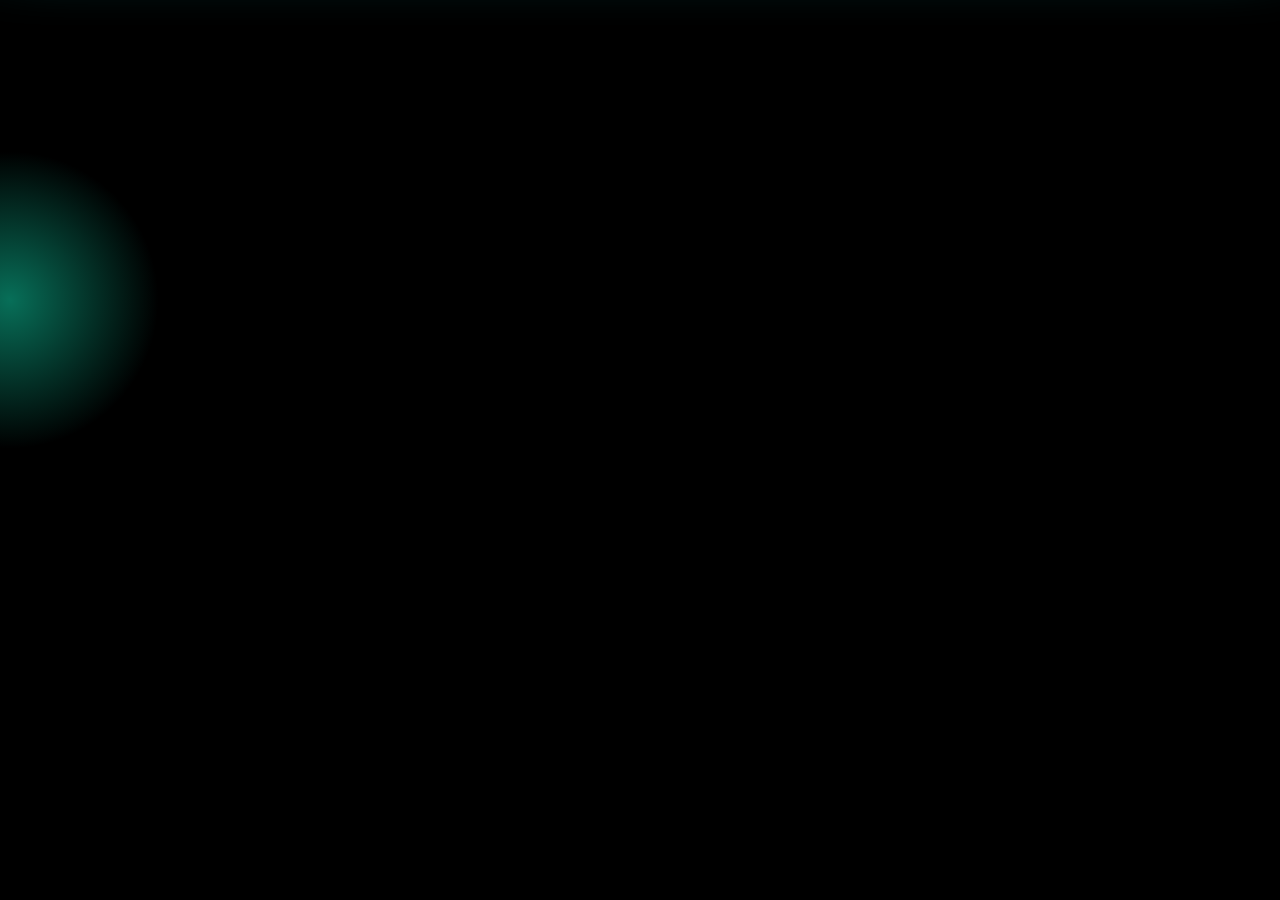
<file: bgdesign/index.html>
<!DOCTYPE html>
<html lang="en">
  <head>
    <meta charset="UTF-8" />
    <meta name="viewport" content="width=device-width, initial-scale=1.0" />
    <title>Document</title>
    <link rel="stylesheet" href="style.css" />
  </head>
  <body>
    <section class="rod">
        <div class="rodspan"></div>
      <section class="grid">
        <span class="item"></span><span class="item"></span
        ><span class="item"></span><span class="item"></span
        ><span class="item"></span><span class="item"></span
        ><span class="item"></span><span class="item"></span
        ><span class="item"></span><span class="item"></span
        ><span class="item"></span><span class="item"></span
        ><span class="item"></span><span class="item"></span
        ><span class="item"></span><span class="item"></span
        ><span class="item"></span><span class="item"></span
        ><span class="item"></span><span class="item"></span
        ><span class="item"></span><span class="item"></span
        ><span class="item"></span><span class="item"></span
        ><span class="item"></span><span class="item"></span
        ><span class="item"></span><span class="item"></span
        ><span class="item"></span><span class="item"></span
        ><span class="item"></span><span class="item"></span
        ><span class="item"></span><span class="item"></span
        ><span class="item"></span><span class="item"></span
        ><span class="item"></span><span class="item"></span
        ><span class="item"></span><span class="item"></span
        ><span class="item"></span><span class="item"></span
        ><span class="item"></span><span class="item"></span
        ><span class="item"></span><span class="item"></span
        ><span class="item"></span><span class="item"></span
        ><span class="item"></span><span class="item"></span
        ><span class="item"></span><span class="item"></span
        ><span class="item"></span><span class="item"></span
        ><span class="item"></span><span class="item"></span
        ><span class="item"></span><span class="item"></span
        ><span class="item"></span><span class="item"></span
        ><span class="item"></span><span class="item"></span
        ><span class="item"></span><span class="item"></span
        ><span class="item"></span><span class="item"></span
        ><span class="item"></span><span class="item"></span
        ><span class="item"></span><span class="item"></span
        ><span class="item"></span><span class="item"></span
        ><span class="item"></span><span class="item"></span
        ><span class="item"></span><span class="item"></span
        ><span class="item"></span><span class="item"></span
        ><span class="item"></span><span class="item"></span
        ><span class="item"></span><span class="item"></span
        ><span class="item"></span><span class="item"></span
        ><span class="item"></span><span class="item"></span
        ><span class="item"></span><span class="item"></span
        ><span class="item"></span><span class="item"></span
        ><span class="item"></span><span class="item"></span
        ><span class="item"></span><span class="item"></span
        ><span class="item"></span><span class="item"></span
        ><span class="item"></span><span class="item"></span
        ><span class="item"></span><span class="item"></span
        ><span class="item"></span><span class="item"></span
        ><span class="item"></span><span class="item"></span
        ><span class="item"></span><span class="item"></span
        ><span class="item"></span><span class="item"></span
        ><span class="item"></span><span class="item"></span
        ><span class="item"></span><span class="item"></span
        ><span class="item"></span><span class="item"></span
        ><span class="item"></span><span class="item"></span
        ><span class="item"></span><span class="item"></span
        ><span class="item"></span><span class="item"></span
        ><span class="item"></span><span class="item"></span
        ><span class="item"></span><span class="item"></span
        ><span class="item"></span><span class="item"></span
        ><span class="item"></span><span class="item"></span
        ><span class="item"></span><span class="item"></span
        ><span class="item"></span><span class="item"></span
        ><span class="item"></span><span class="item"></span
        ><span class="item"></span><span class="item"></span
        ><span class="item"></span><span class="item"></span
        ><span class="item"></span><span class="item"></span
        ><span class="item"></span><span class="item"></span
        ><span class="item"></span><span class="item"></span
        ><span class="item"></span><span class="item"></span
        ><span class="item"></span><span class="item"></span
        ><span class="item"></span><span class="item"></span
        ><span class="item"></span><span class="item"></span
        ><span class="item"></span><span class="item"></span
        ><span class="item"></span><span class="item"></span
        ><span class="item"></span><span class="item"></span
        ><span class="item"></span><span class="item"></span
        ><span class="item"></span><span class="item"></span
        ><span class="item"></span><span class="item"></span
        ><span class="item"></span><span class="item"></span
        ><span class="item"></span><span class="item"></span
        ><span class="item"></span><span class="item"></span
        ><span class="item"></span><span class="item"></span
        ><span class="item"></span><span class="item"></span
        ><span class="item"></span><span class="item"></span
        ><span class="item"></span><span class="item"></span
        ><span class="item"></span><span class="item"></span>
      </section>
    </section>
    <script src="script.js"></script>
  </body>
</html>
</file>
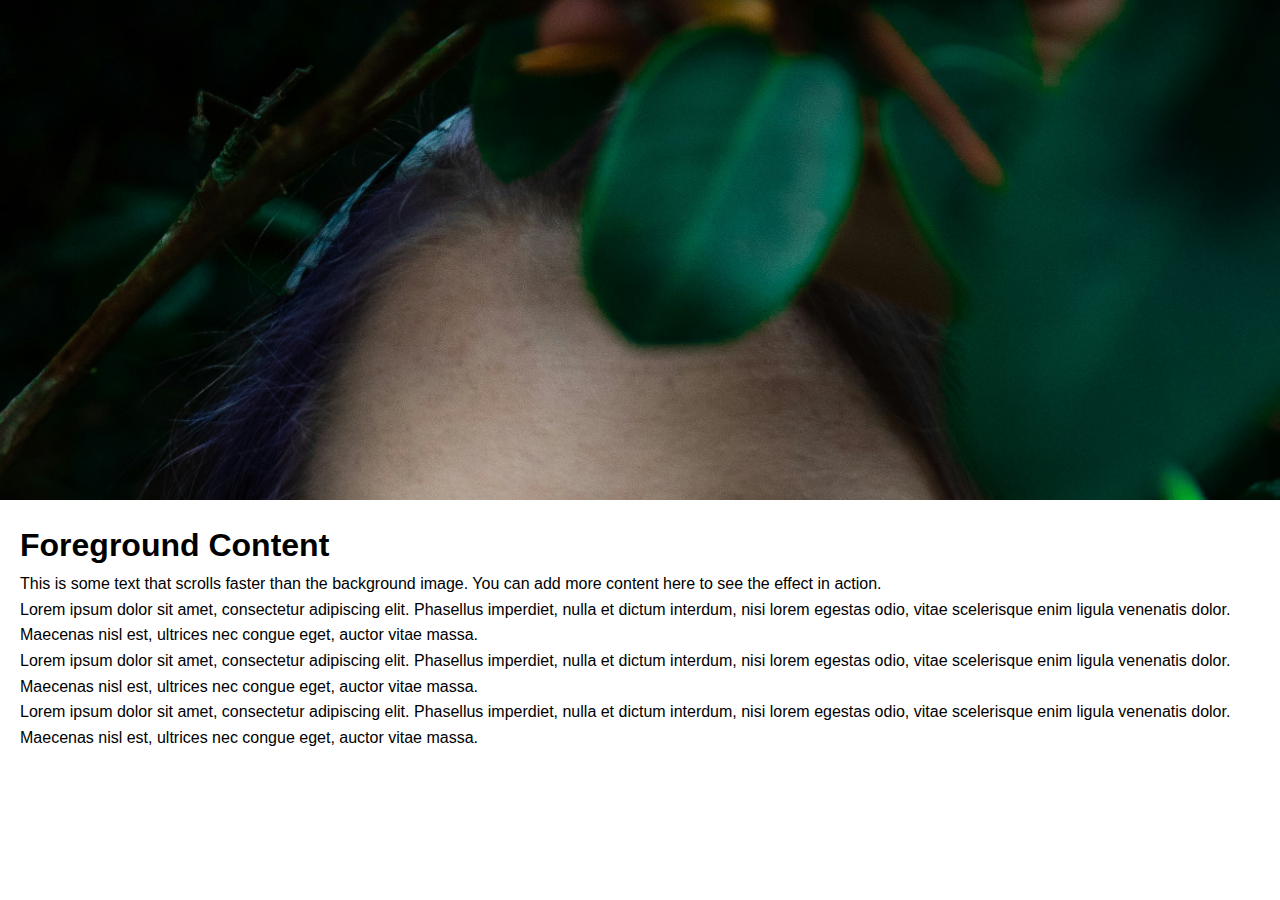
<file: flex/index.html>
<!DOCTYPE html>
<html lang="en">
<head>
  <meta charset="UTF-8">
  <meta name="viewport" content="width=device-width, initial-scale=1.0">
  <link rel="stylesheet" href="styles.css">
  <title>Parallax Scrolling</title>
</head>
<body>
  <div class="parallax"></div>

  <div class="content">
    <h1>Foreground Content</h1>
    <p>This is some text that scrolls faster than the background image. You can add more content here to see the effect in action.</p>
    <p>Lorem ipsum dolor sit amet, consectetur adipiscing elit. Phasellus imperdiet, nulla et dictum interdum, nisi lorem egestas odio, vitae scelerisque enim ligula venenatis dolor. Maecenas nisl est, ultrices nec congue eget, auctor vitae massa.</p>
    <p>Lorem ipsum dolor sit amet, consectetur adipiscing elit. Phasellus imperdiet, nulla et dictum interdum, nisi lorem egestas odio, vitae scelerisque enim ligula venenatis dolor. Maecenas nisl est, ultrices nec congue eget, auctor vitae massa.</p>
    <p>Lorem ipsum dolor sit amet, consectetur adipiscing elit. Phasellus imperdiet, nulla et dictum interdum, nisi lorem egestas odio, vitae scelerisque enim ligula venenatis dolor. Maecenas nisl est, ultrices nec congue eget, auctor vitae massa.</p>
  </div>

  <script src="script.js"></script>
</body>
</html>
</file>
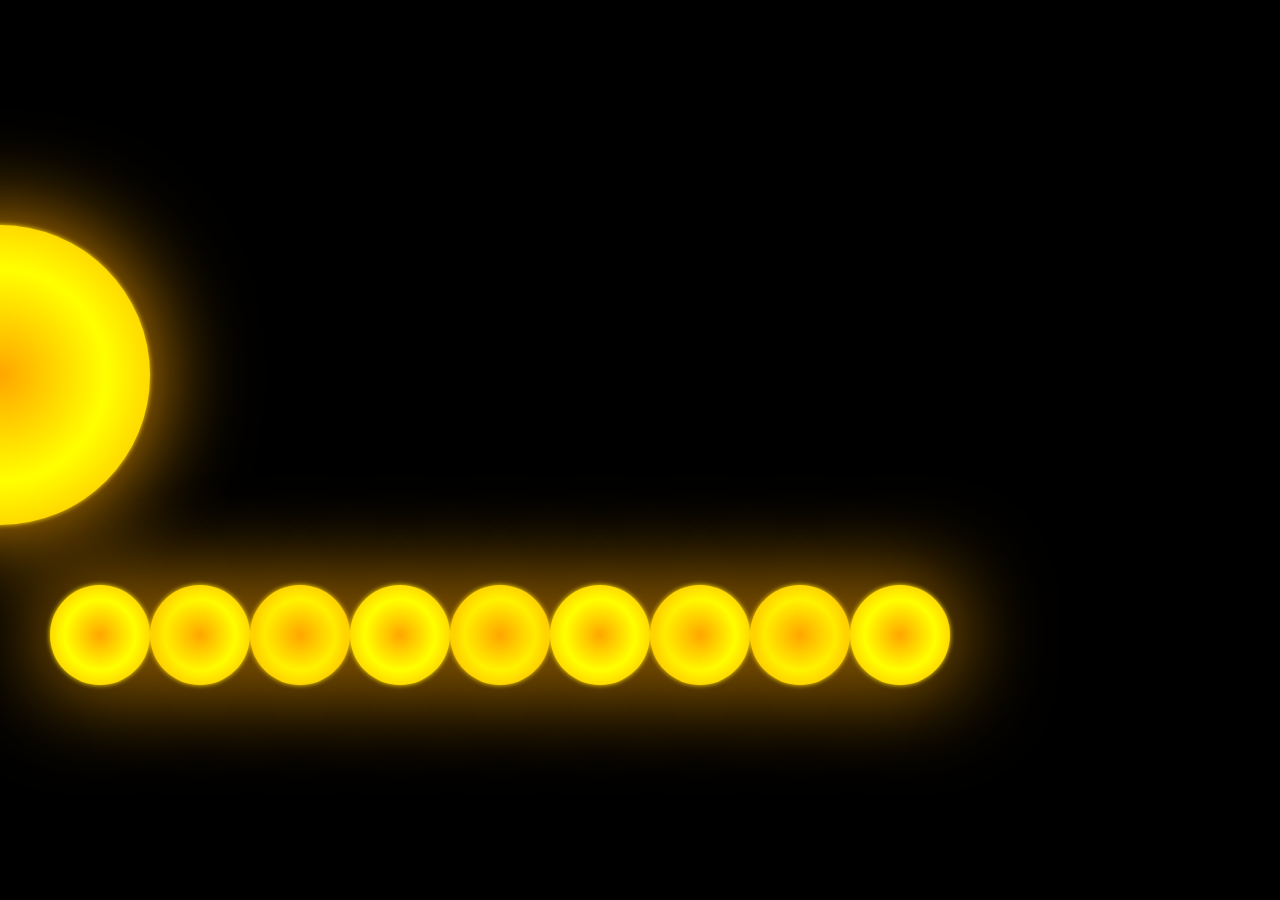
<file: galaxy/index.html>
<!DOCTYPE html>
<html lang="en">
<head>
    <meta charset="UTF-8">
    <meta name="viewport" content="width=device-width, initial-scale=1.0">
    <title>Document</title>
    <link rel="stylesheet" href="style.css">
</head>
<body>

    <div class="sun">
        <div class="mercury"></div>
    <div class="mars"></div>
    <div class="earth">
        <div class="moon"></div>
    </div>
    <div class="jupiter"></div>
    <div class="uranus"></div>
    <div class="saturn"></div>
    <div class="pluto"></div>
    <div class="venus"></div>
    <div class="neptune"></div>

    </div>
    
    
</body>
</html>
</file>
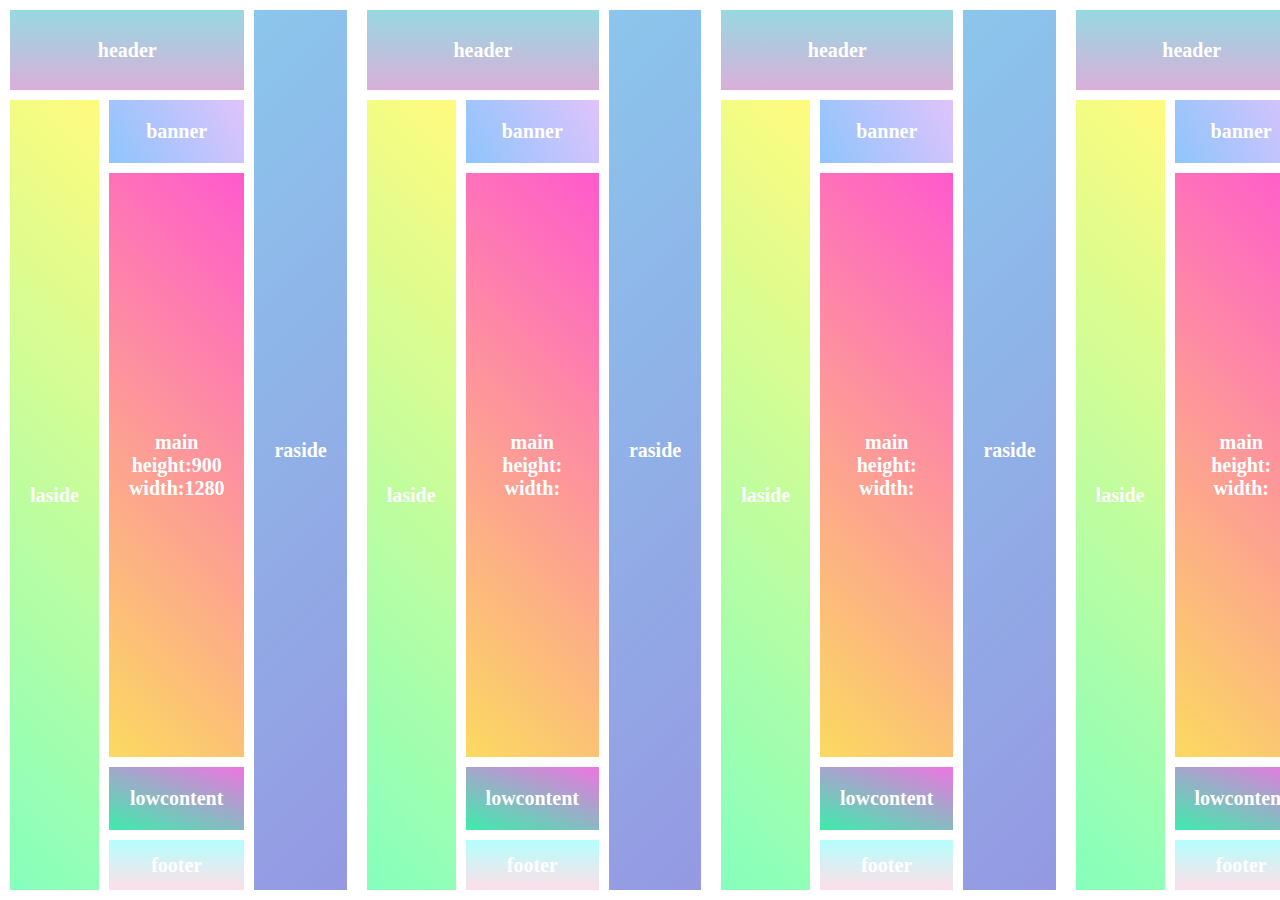
<file: gridlayout/index.html>
<!DOCTYPE html>
<html lang="en">
  <head>
    <meta charset="UTF-8" />
    <meta name="viewport" content="width=device-width, initial-scale=1.0" />
    <title>Document</title>
    <style>
      * {
        box-sizing: border-box;
        padding: 0;
        margin: 0;
        text-align: center;
        align-content: center;
        color: white;
        
      }
      body{
        display: flex;
      }
      .header {
        padding: 20px;
        /* background-color: green; */
        grid-area: header;
        background-color: #D9AFD9;
background-image: linear-gradient(0deg, #D9AFD9 0%, #97D9E1 100%);

      }
      .banner {
        padding: 20px;
        background-color: #8EC5FC;
background-image: linear-gradient(62deg, #8EC5FC 0%, #E0C3FC 100%);


        /* background-color: blue; */
        grid-area: banner;
      }
      .l-aside {
        padding: 20px;
        background-color: #85FFBD;
background-image: linear-gradient(45deg, #85FFBD 0%, #FFFB7D 100%);


        /* background-color: yellow; */
        grid-area: l-aside;
      }
      .r-aside {
        padding: 20px;
        background-color: #8BC6EC;
background-image: linear-gradient(135deg, #8BC6EC 0%, #9599E2 100%);


        /* background-color: yellow; */
        grid-area: r-aside;
      }
      .low-content {
        padding: 20px;
        background-color: #3EECAC;
background-image: linear-gradient(19deg, #3EECAC 0%, #EE74E1 100%);

        /* background-color: red; */
        grid-area: low-content;
      }
      .footer {
        background-color: #FFDEE9;
background-image: linear-gradient(0deg, #FFDEE9 0%, #B5FFFC 100%);


        /* background-color: orange;/ */
        grid-area: footer;
      }
      .main {
        padding: 20px;
        grid-area: main;
        /* background-color: purple; */
        background-color: #FBDA61;
background-image: linear-gradient(45deg, #FBDA61 0%, #FF5ACD 100%);

      }

      .container {
        width: 700px;
        display: grid;
        grid-template-rows: 80px auto 1fr auto 50px;
        grid-template-columns: 1fr 4fr 1fr;
        height: 100vh;
        grid-template-areas:
          "header       header      r-aside"
          "l-aside      banner      r-aside"
          "l-aside      main        r-aside"
          "l-aside      low-content r-aside"
          "l-aside      footer      r-aside";
        grid-gap: 10px;
        padding: 10px;
        font-weight: 600;
        font-size: 20px;
      }

      @media (max-width: 678px) {
        .container {
          grid-template-rows:
            50px 50px 50px 4fr
            50px 50px 50px;
          grid-template-columns: 1fr;
          grid-template-areas:
            "header"
            "banner"
            "l-aside"
            "main"
            "r-aside"
            "low-content"
            "footer"
            ;
        }
      }
    </style>
  </head>
  <body>
    <div class="container">
      <header class="header">header</header>
      <section class="banner">banner</section>
      <aside class="l-aside">laside</aside>
      <main class="main">main
        <div>height:<span id="height"></span>  width:<span id="width"></span></div>
      </main>
      <aside class="r-aside">raside</aside>
      <section class="low-content">lowcontent</section>
      <footer class="footer">footer</footer>
    </div>
    <div class="container">
      <header class="header">header</header>
      <section class="banner">banner</section>
      <aside class="l-aside">laside</aside>
      <main class="main">main
        <div>height:<span id="height"></span>  width:<span id="width"></span></div>
      </main>
      <aside class="r-aside">raside</aside>
      <section class="low-content">lowcontent</section>
      <footer class="footer">footer</footer>
    </div>
    <div class="container">
      <header class="header">header</header>
      <section class="banner">banner</section>
      <aside class="l-aside">laside</aside>
      <main class="main">main
        <div>height:<span id="height"></span>  width:<span id="width"></span></div>
      </main>
      <aside class="r-aside">raside</aside>
      <section class="low-content">lowcontent</section>
      <footer class="footer">footer</footer>
    </div>
    <div class="container">
      <header class="header">header</header>
      <section class="banner">banner</section>
      <aside class="l-aside">laside</aside>
      <main class="main">main
        <div>height:<span id="height"></span>  width:<span id="width"></span></div>
      </main>
      <aside class="r-aside">raside</aside>
      <section class="low-content">lowcontent</section>
      <footer class="footer">footer</footer>
    </div>
    <div class="container">
      <header class="header">header</header>
      <section class="banner">banner</section>
      <aside class="l-aside">laside</aside>
      <main class="main">main
        <div>height:<span id="height"></span>  width:<span id="width"></span></div>
      </main>
      <aside class="r-aside">raside</aside>
      <section class="low-content">lowcontent</section>
      <footer class="footer">footer</footer>
    </div>
    <div class="container">
      <header class="header">header</header>
      <section class="banner">banner</section>
      <aside class="l-aside">laside</aside>
      <main class="main">main
        <div>height:<span id="height"></span>  width:<span id="width"></span></div>
      </main>
      <aside class="r-aside">raside</aside>
      <section class="low-content">lowcontent</section>
      <footer class="footer">footer</footer>
    </div>
    <script>
        function updateDimensions(){
            const width = window.innerWidth;
            const height = window.innerHeight;
            document.getElementById('height').textContent= height;
            document.getElementById('width').textContent= width;
        }
        window.addEventListener('resize',updateDimensions);
        window.addEventListener('DOMContentLoaded', updateDimensions);
    </script>
  </body>
</html>
</file>
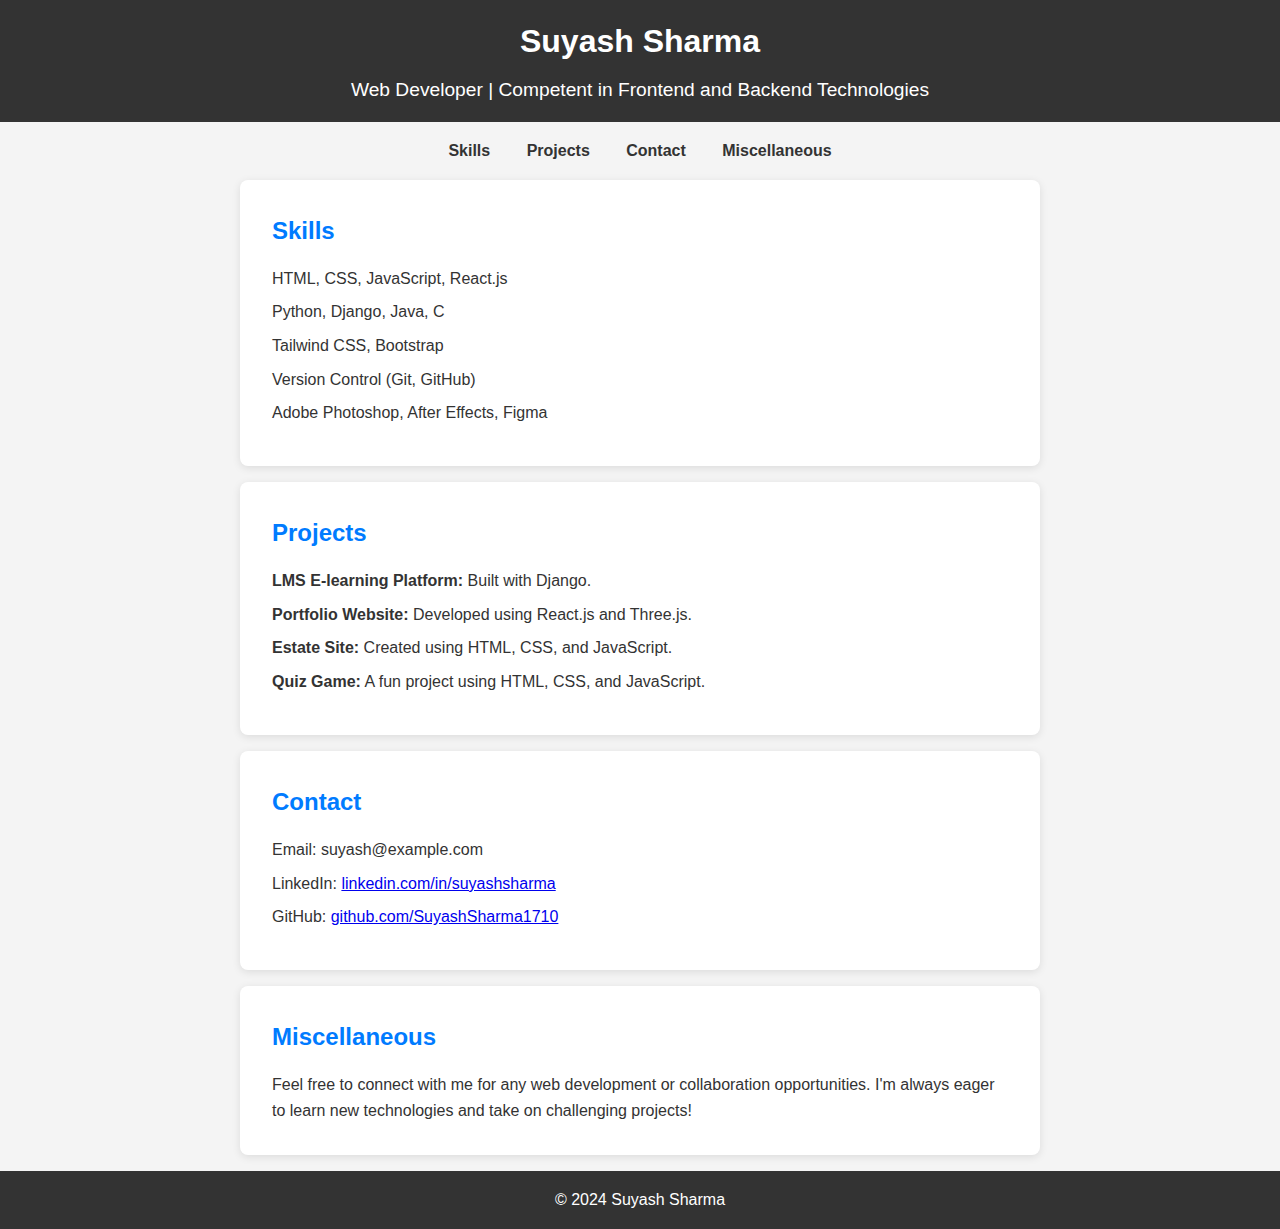
<file: infopage/index.html>
<!DOCTYPE html>
<html lang="en">
<head>
  <meta charset="UTF-8">
  <meta name="viewport" content="width=device-width, initial-scale=1.0">
  <meta name="description" content="Suyash Sharma - Web Developer Portfolio">
  <title>Suyash Sharma | Portfolio</title>
  <style>
    * {
      margin: 0;
      padding: 0;
      box-sizing: border-box;
    }

    body {
      font-family: Arial, sans-serif;
      background-color: #f4f4f4;
      color: #333;
      line-height: 1.6;
      scroll-behavior: smooth;
    }

    header {
      background-color: #333;
      color: #fff;
      padding: 1rem 0;
      text-align: center;
    }

    header h1 {
      margin-bottom: 0.5rem;
    }

    header p {
      font-size: 1.2rem;
    }

    nav {
      margin: 1rem 0;
      text-align: center;
    }

    nav a {
      margin: 0 1rem;
      text-decoration: none;
      color: #333;
      font-weight: bold;
      transition: color 0.3s ease; /* Hover transition */
    }

    nav a:hover {
      color: #007bff;
    }

    section {
      padding: 2rem;
      background-color: #fff;
      margin: 1rem auto;
      max-width: 800px;
      border-radius: 8px;
      box-shadow: 0 2px 8px rgba(0, 0, 0, 0.1);
      transition: opacity 0.3s ease, transform 0.3s ease;
    }

    section h2 {
      color: #007bff;
      margin-bottom: 1rem;
    }

    footer {
      text-align: center;
      padding: 1rem 0;
      background-color: #333;
      color: #fff;
    }

    .skills-list, .projects-list {
      list-style-type: none;
      padding-left: 0;
    }

    .skills-list li, .projects-list li {
      margin-bottom: 0.5rem;
    }

    .contact-info {
      margin-top: 1rem;
    }

    .contact-info p {
      margin-bottom: 0.5rem;
    }

    /* Smooth transition when scrolling to sections */
    .section-active {
      opacity: 1;
      transform: translateY(0);
    }

    section {
      opacity: 0;
      transform: translateY(50px);
    }
  </style>
</head>
<body>

  <header>
    <h1>Suyash Sharma</h1>
    <p>Web Developer | Competent in Frontend and Backend Technologies</p>
  </header>

  <nav>
    <a href="#skills">Skills</a>
    <a href="#projects">Projects</a>
    <a href="#contact">Contact</a>
    <a href="#misc">Miscellaneous</a>
  </nav>

  <section id="skills">
    <h2>Skills</h2>
    <ul class="skills-list">
      <li>HTML, CSS, JavaScript, React.js</li>
      <li>Python, Django, Java, C</li>
      <li>Tailwind CSS, Bootstrap</li>
      <li>Version Control (Git, GitHub)</li>
      <li>Adobe Photoshop, After Effects, Figma</li>
    </ul>
  </section>

  <section id="projects">
    <h2>Projects</h2>
    <ul class="projects-list">
      <li><strong>LMS E-learning Platform:</strong> Built with Django.</li>
      <li><strong>Portfolio Website:</strong> Developed using React.js and Three.js.</li>
      <li><strong>Estate Site:</strong> Created using HTML, CSS, and JavaScript.</li>
      <li><strong>Quiz Game:</strong> A fun project using HTML, CSS, and JavaScript.</li>
    </ul>
  </section>

  <section id="contact">
    <h2>Contact</h2>
    <div class="contact-info">
      <p>Email: suyash@example.com</p>
      <p>LinkedIn: <a href="https://linkedin.com/in/suyashsharma" target="_blank">linkedin.com/in/suyashsharma</a></p>
      <p>GitHub: <a href="https://github.com/SuyashSharma1710" target="_blank">github.com/SuyashSharma1710</a></p>
    </div>
  </section>

  <section id="misc">
    <h2>Miscellaneous</h2>
    <p>Feel free to connect with me for any web development or collaboration opportunities. I'm always eager to learn new technologies and take on challenging projects!</p>
  </section>

  <footer>
    <p>&copy; 2024 Suyash Sharma</p>
  </footer>
  <script>
    // Add smooth scroll effect with fade-in
    document.querySelectorAll('nav a').forEach(link => {
      link.addEventListener('click', function(e) {
        e.preventDefault();
        const target = document.querySelector(this.getAttribute('href'));
        const sections = document.querySelectorAll('section');

        // sections.forEach(section => {
        //   section.classList.remove('section-active');
        // });

        // target.classList.add('section-active');

        // Smooth scroll
        window.scrollTo({
          top: target.offsetTop,
          behavior: 'smooth'
        });
      });
    });

    // Add fade-in effect on page load
    window.addEventListener('load', () => {
      document.querySelectorAll('section').forEach(section => {
        section.classList.add('section-active');
      });
    });
  </script>
</body>
</html>
</file>
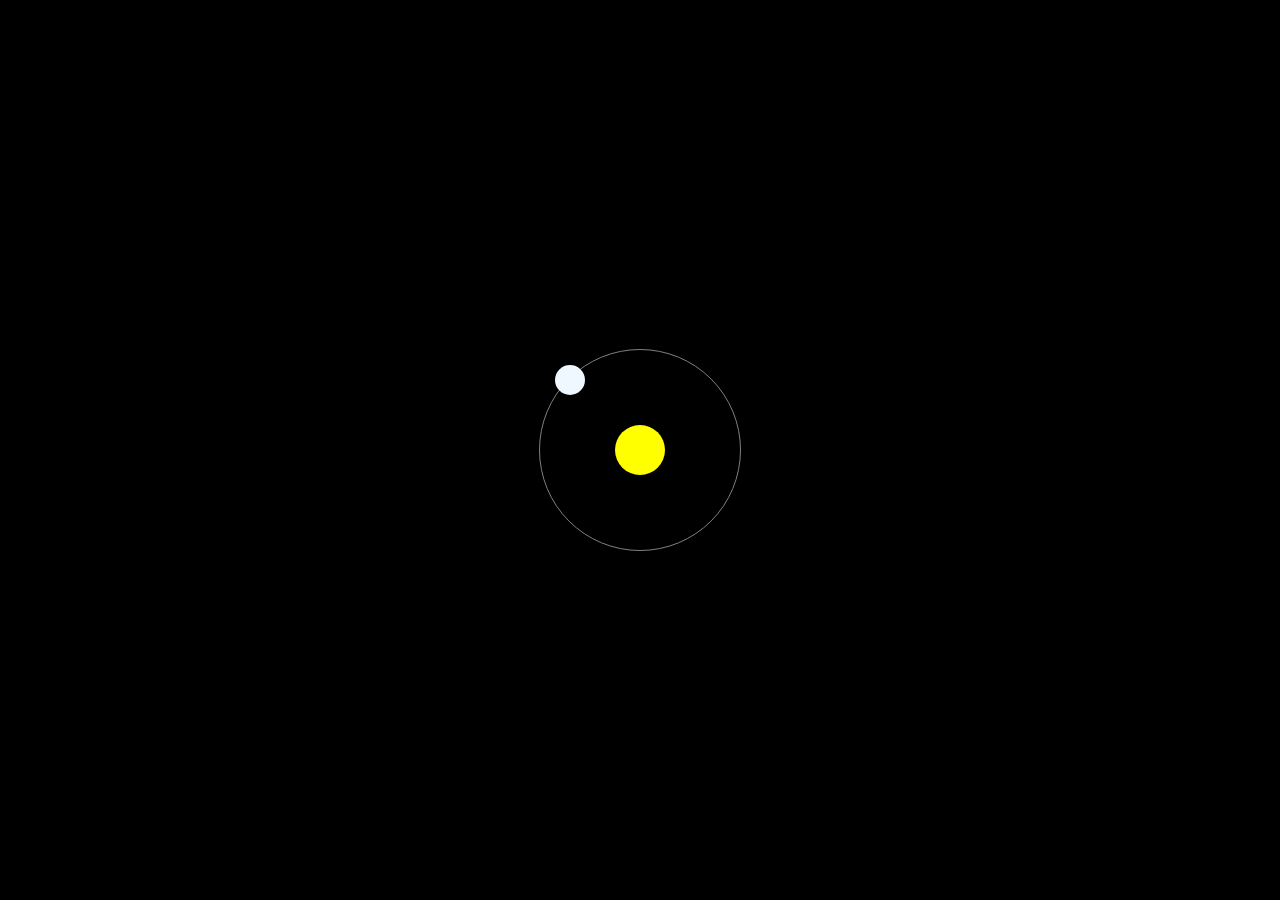
<file: solarsys/index.html>
<!DOCTYPE html>
<html lang="en">
<head>
  <meta charset="UTF-8">
  <meta name="viewport" content="width=device-width, initial-scale=1.0">
  <title>Solar System Animation</title>
  <link rel="stylesheet" href="style.css">
</head>
<body>
  <div class="solar-system">
    
    <div class="sun"></div>

    <div class="earth-orbit">
      <div class="earth"></div>
    </div>

  </div> 
</body>
</html>
</file>
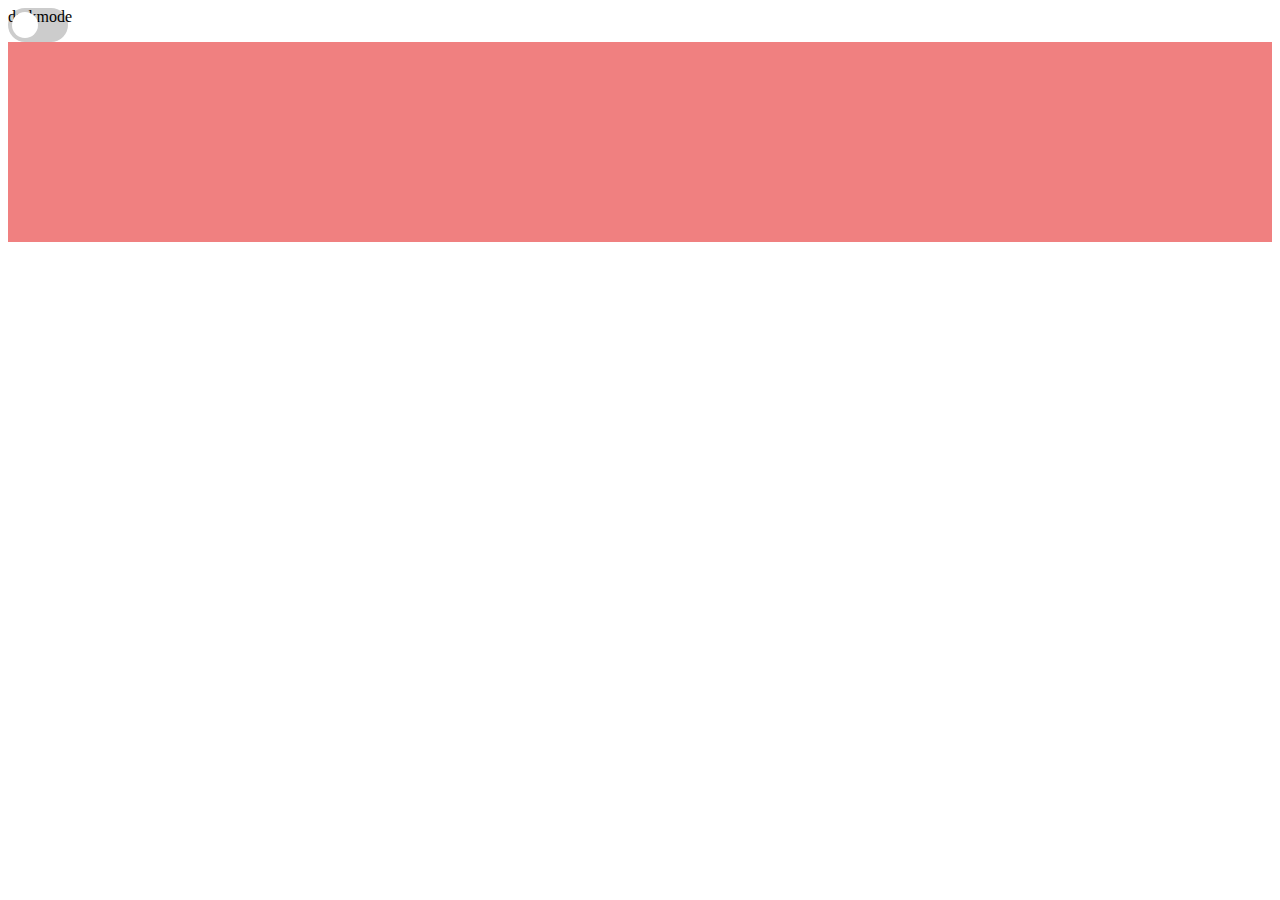
<file: toggle color/index.html>
<!DOCTYPE html>
<html lang="en">
<head>
    <meta charset="UTF-8">
    <meta name="viewport" content="width=device-width, initial-scale=1.0">
    <title>Document</title>
    <style>
        /* Toggle switch styling */
.toggle-switch {
  position: relative;
  display: inline-block;
  width: 60px;
  height: 34px;
}

.toggle-switch input {
  opacity: 0;
  width: 0;
  height: 0;
}

.switch {
  position: absolute;
  cursor: pointer;
  top: 0;
  left: 0;
  right: 0;
  bottom: 0;
  background-color: #ccc;
  transition: 0.4s;
  border-radius: 34px;
}

.switch:before {
  position: absolute;
  content: "";
  height: 26px;
  width: 26px;
  left: 4px;
  bottom: 4px;
  background-color: white;
  transition: 0.4s;
  border-radius: 50%;
}

input:checked + .switch {
  background-color: #2196F3;
}

input:checked + .switch:before {
  transform: translateX(26px);
}

/* Content background styling */
.color-block {
  width: 100%;
  height: 200px;
  background-color: lightcoral; /* Default color */
  transition: background-color 0.3s ease;
}

    </style>
</head>
<body>
    <div class="toggle-switch">
        <input type="checkbox" id="toggle" />
        <label for="toggle" class="switch">darkmode</label>
      </div>
      
      <div id="color-block" class="color-block">
        <!-- Content goes here -->
      </div>
      
    <script>
        const toggleSwitch = document.getElementById("toggle");
const colorBlock = document.getElementById("color-block");

toggleSwitch.addEventListener("change", function () {
  if (toggleSwitch.checked) {
    colorBlock.style.backgroundColor = "lightblue"; // Color when toggled on
  } else {
    colorBlock.style.backgroundColor = "lightcoral"; // Color when toggled off
  }
});

    </script>
</body>
</html>
</file>
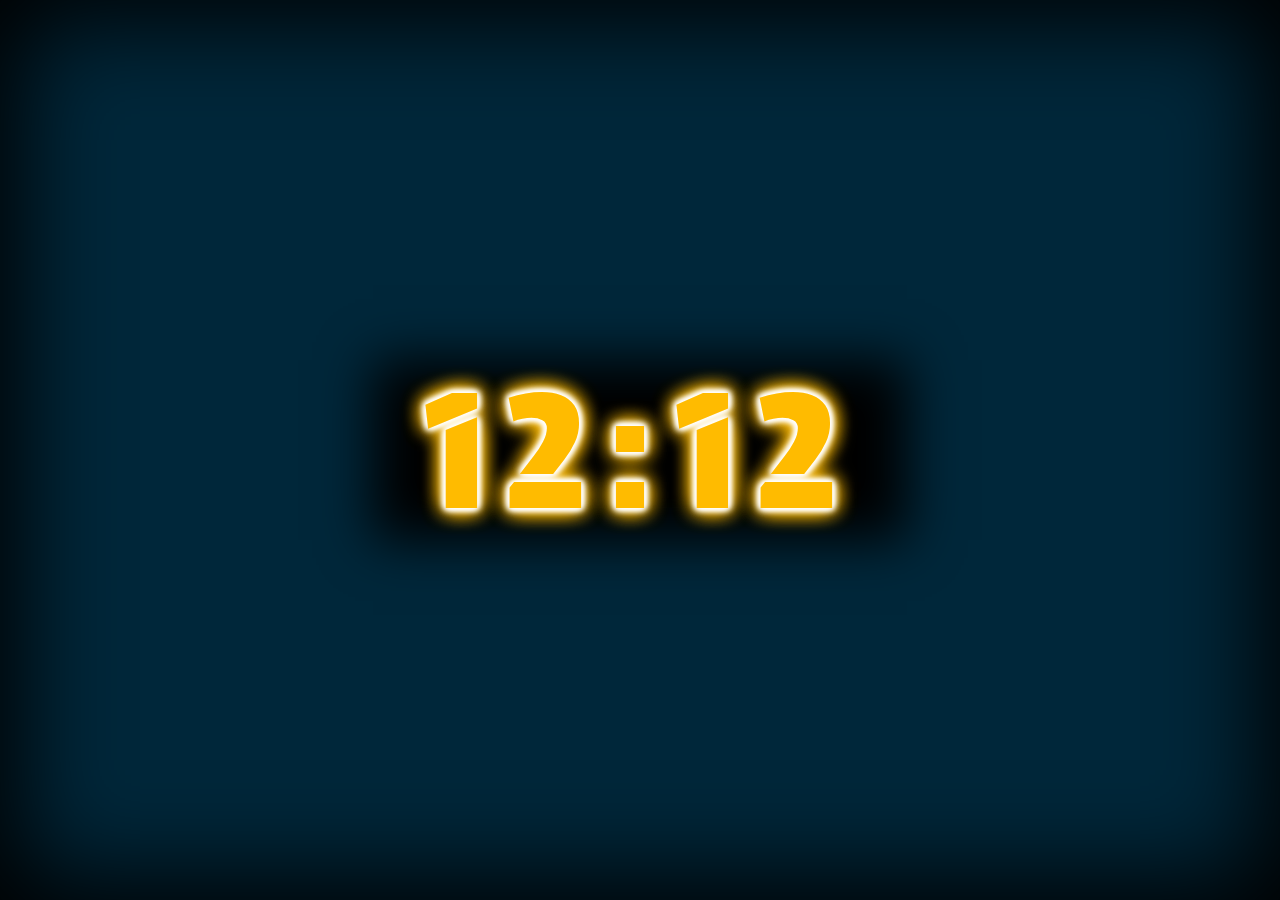
<file: watch/index.html>
<!DOCTYPE html>
<html lang="en">
<head>
    <meta charset="UTF-8">
    <meta name="viewport" content="width=device-width, initial-scale=1.0">
    <link rel="stylesheet" href="style.css">
    <link rel="preconnect" href="https://fonts.googleapis.com">
<link rel="preconnect" href="https://fonts.gstatic.com" crossorigin>
<link href="https://fonts.googleapis.com/css2?family=Protest+Guerrilla&display=swap" rel="stylesheet">
    <title>Document</title>
</head>
<body>

    <main>
        <section>
            <p id="time">12:12</p>
        </section>
    </main>
    
    <script src="script.js"></script>
</body>
</html>
</file>
<file: bgdesign/style.css>
* {
    margin: 0;
    padding: 0;
  }
  
  .grid {
    position: relative;
    display: flex;
    height: 100vh;
    width: 100vw;
    gap: 10px;
    flex-wrap: wrap;
    justify-content: space-between;
    align-items: center;
    padding: 10px;
    box-sizing: border-box;
    background-color: rgba(190, 83, 83, 0);
    z-index: 1;
  }
  
  .item {
    flex: 0 0 calc((100% - 10px * 19) / 20);
    box-sizing: border-box;
    background-color: black;
    padding: 10px;
    text-align: center;
    position: relative; /* Positioning for the orb effect */
    overflow: hidden; /* Ensures the orb does not overflow */
  }
  
  .orb {
    position: absolute;
    width: 300px; /* Adjust size as needed */
    height: 300px; /* Adjust size as needed */
    background: radial-gradient(circle, rgba(17, 255, 203, 0.436) 0%, rgba(0, 0, 0, 0) 70%);
    border-radius: 100px;
    pointer-events: none; /* Prevents interaction with the orb */
    transition: transform 0.2s ease, opacity 0.2s ease;
    opacity: 1; /* Always visible */
    z-index: 1; /* Ensure it appears above the item */
    transform: translate(-50%, -50%); /* Center the orb on the cursor */
  }
  
  .rod {
    position: fixed;
    background-color: rgb(0, 0, 0);
    top: 0;
    left: 0;
    height: 100%;
    width: 100vw;
    box-sizing: border-box;
  }
  
  .rodspan {
    position: absolute;
    top: -120px;
    height: 50px;
    width: 100vw;
    background-color: aqua;
    box-shadow: 0 0 80px rgb(0, 0, 0) inset, 0 0 80px aqua; 
    z-index: 0;
    animation: moveRod 15s linear 0s infinite;
  }
  
  @keyframes moveRod {
    from {
      transform: translateY(0);
    }
    to {
      transform: translateY(140vh);
    }
  }
</file>
<file: flex/styles.css>
* {
    margin: 0;
    padding: 0;
    box-sizing: border-box;
    font-family: "Poppins", sans-serif;
  }
  
  body {
    font-family: "Poppins", sans-serif;
    line-height: 1.6;
  }
  
  .parallax {
    /* The image used */
    background-image: url('./banner2.jpg');
  
    /* Set a specific height */
    height: 500px;
  
    /* Create the parallax scrolling effect */
    background-attachment: scroll;
    background-position: center;
    background-repeat: no-repeat;
    background-size: cover;
  
    /* Initial background position */
    background-position-y: 0;
  }
  
  .content {
    padding: 20px;
  }
</file>
<file: galaxy/style.css>
* {
  padding: 0;
  margin: 0;
}
body {
  position: relative;
  background-color: black;
  box-sizing: border-box;
  height: 100vh;
  width: 100vw;
  align-content: center;
}


.sun {
  position: absolute;
  left: -150px;
  top: 25vh;
  border-radius: 150px;
  box-shadow: 0 0 100px orange, 0 0 5px yellow;
  height: 300px;
  width: 300px;
  background-color: rgb(255, 166, 0);
  background-image: radial-gradient(
    circle,
    rgb(255, 166, 0),
    rgb(255, 255, 0),
    orange
  );
}
.neptune {
  position: absolute;
  left: 200px;
  top: 40vh;
  border-radius: 50px;
  box-shadow: 0 0 100px orange, 0 0 5px yellow;
  height: 100px;
  width: 100px;
  background-color: rgb(255, 166, 0);
  background-image: radial-gradient(
    circle,
    rgb(255, 166, 0),
    rgb(255, 255, 0),
    orange
  );
  animation: rotate 2s infinite linear;
}
.earth {
  position: absolute;
  left: 300px;
  top: 40vh;
  border-radius: 50px;
  box-shadow: 0 0 100px orange, 0 0 5px yellow;
  height: 100px;
  width: 100px;
  background-color: rgb(255, 166, 0);
  background-image: radial-gradient(
    circle,
    rgb(255, 166, 0),
    rgb(255, 255, 0),
    orange
  );
}
.mars {
  position: absolute;
  left: 400px;
  top: 40vh;
  border-radius: 50px;
  box-shadow: 0 0 100px orange, 0 0 5px yellow;
  height: 100px;
  width: 100px;
  background-color: rgb(255, 166, 0);
  background-image: radial-gradient(
    circle,
    rgb(255, 166, 0),
    rgb(255, 255, 0),
    orange
  );
}
.pluto {
  position: absolute;
  left: 500px;
  top: 40vh;
  border-radius: 50px;
  box-shadow: 0 0 100px orange, 0 0 5px yellow;
  height: 100px;
  width: 100px;
  background-color: rgb(255, 166, 0);
  background-image: radial-gradient(
    circle,
    rgb(255, 166, 0),
    rgb(255, 255, 0),
    orange
  );
}
.mercury {
  position: absolute;
  left: 600px;
  top: 40vh;
  border-radius: 50px;
  box-shadow: 0 0 100px orange, 0 0 5px yellow;
  height: 100px;
  width: 100px;
  background-color: rgb(255, 166, 0);
  background-image: radial-gradient(
    circle,
    rgb(255, 166, 0),
    rgb(255, 255, 0),
    orange
  );
}
.venus {
  position: absolute;
  left: 700px;
  top: 40vh;
  border-radius: 50px;
  box-shadow: 0 0 100px orange, 0 0 5px yellow;
  height: 100px;
  width: 100px;
  background-color: rgb(255, 166, 0);
  background-image: radial-gradient(
    circle,
    rgb(255, 166, 0),
    rgb(255, 255, 0),
    orange
  );
}
.saturn {
  position: absolute;
  left: 800px;
  top: 40vh;
  border-radius: 50px;
  box-shadow: 0 0 100px orange, 0 0 5px yellow;
  height: 100px;
  width: 100px;
  background-color: rgb(255, 166, 0);
  background-image: radial-gradient(
    circle,
    rgb(255, 166, 0),
    rgb(255, 255, 0),
    orange
  );
}
.jupiter {
  position: absolute;
  left: 900px;
  top: 40vh;
  border-radius: 50px;
  box-shadow: 0 0 100px orange, 0 0 5px yellow;
  height: 100px;
  width: 100px;
  background-color: rgb(255, 166, 0);
  background-image: radial-gradient(
    circle,
    rgb(255, 166, 0),
    rgb(255, 255, 0),
    orange
  );
}
.uranus {
  position: absolute;
  left: 1000px;
  top: 40vh;
  border-radius: 50px;
  box-shadow: 0 0 100px orange, 0 0 5px yellow;
  height: 100px;
  width: 100px;
  background-color: rgb(255, 166, 0);
  background-image: radial-gradient(
    circle,
    rgb(255, 166, 0),
    rgb(255, 255, 0),
    orange
  );
}
@keyframes rotate {
    from {
      transform: rotate(0deg);
    }
    to {
      transform: rotate(360deg);
    }
  }
</file>
<file: solarsys/style.css>
body {
  display: flex;
  justify-content: center;
  align-items: center;
  box-sizing: border-box;
  height: 100vh;
  background-color: #000;
  margin: 0;
  padding: 0;
  overflow: hidden;
}

.solar-system {
  position: relative;
  width: 100vw;
  height: 100vh;
}

.sun {
  position: absolute;
  top: 50%; 
  left: 50%;
  width: 50px;
  height: 50px;
  background-color: yellow;
  border-radius: 50%;
  transform: translate(-50%, -50%);
}
.earth-orbit{
  position: absolute;
  top: 50%; 
  left: 50%;
  height: 200px;
  width: 200px;
  border: 1px solid grey;
  border-radius: 50%;
  transform: translate(-50%, -50%);
  animation: rotate 5s infinite linear;
}
.earth{
  position: relative;
  left: 7.5%;
  top: 7.5%;
  background-color: aliceblue;
  height: 30px;
  width: 30px;
  border-radius: 50%;
}



@keyframes rotate {
  from {
    transform: rotate(0deg) translate(0,0) ;
  }
  to {
    transform: rotate(360deg) translate(0 , 0) ;
  }
}
</file>
<file: watch/style.css>
*{
    margin: 0;
    padding: 0;
    box-sizing: border-box;
    font-family: "Protest Guerrilla", sans-serif;
    color: rgb(255, 187, 0);
    text-align: center;
}
main{
    height: 100vh;
    width: 100vw;
    display: grid;
    place-items: center;
    background-color: rgb(0, 39, 58);

    box-shadow: inset 0 0 100px 20px black;    
}
section{
    height: fit-content;
    width: fit-content;
    display: flex;
    justify-content: center;
    align-items: center;
    background-color: black;
    box-shadow: 0 0 50px 50px black;
    text-shadow: 0 0 5px white,0 0 6px white,0 0 7px white, 0 0 8px white, 0 0 9px white,0 0 10px white,0 0 20px rgb(255, 187, 0),0 0 21px rgb(255, 187, 0),0 0 22px rgb(255, 187, 0),0 0 23px rgb(255, 187, 0);
}

p{
    height: fit-content;
    width: fit-content;
    font-size: 160px;
    line-height: 80px;
    letter-spacing: 20px;
}
</file>
